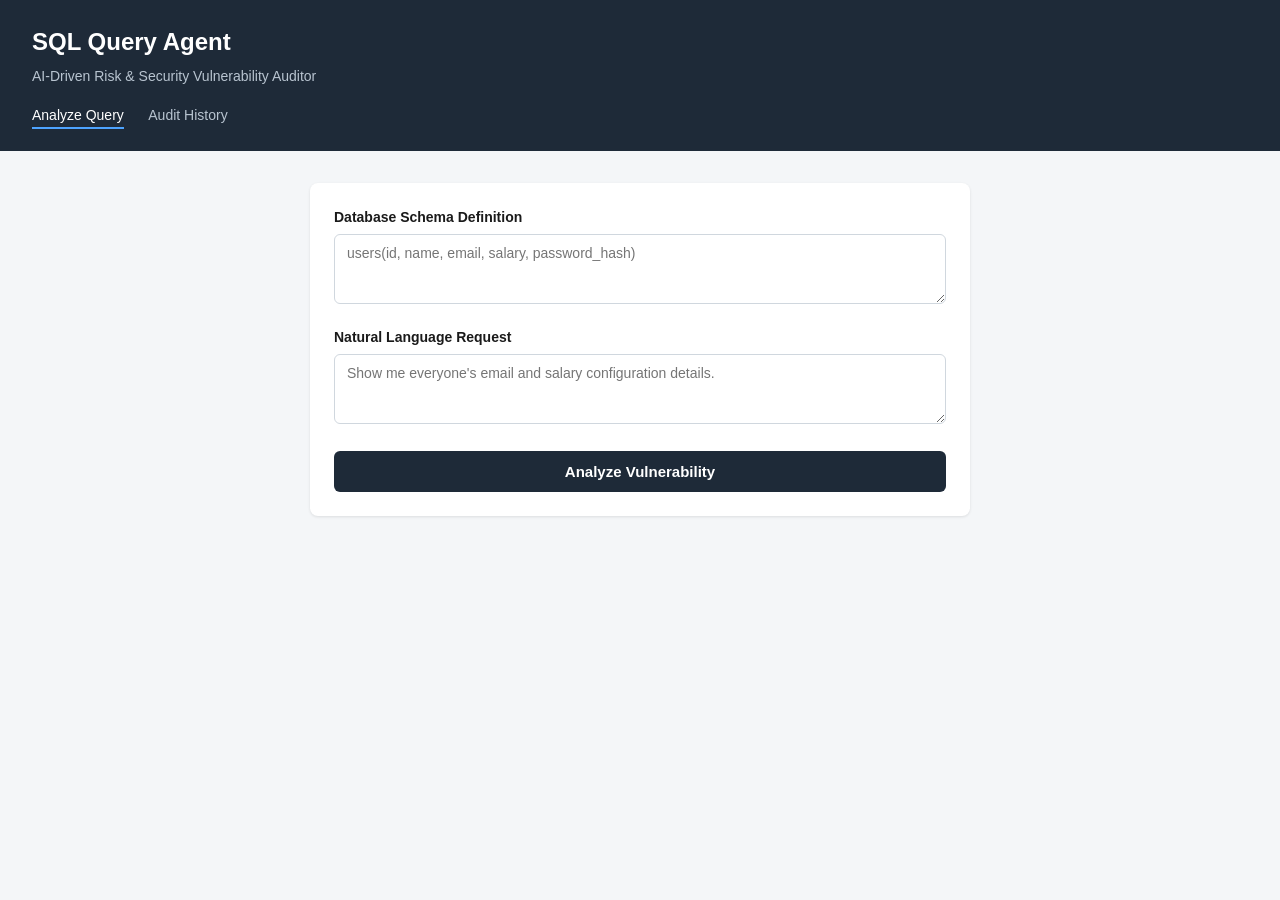
<file: src/main/resources/static/index.html>
<!DOCTYPE html>
<html lang="en">
<head>
    <meta charset="UTF-8">
    <meta name="viewport" content="width=device-width, initial-scale=1.0">
    <title>AI-Powered SQL Query Agent</title>
    <!-- Correctly linking your external styles.css file -->
    <link rel="stylesheet" href="styles.css">
</head>
<body>

<header>
    <h1>SQL Query Agent</h1>
    <div class="subtitle">AI-Driven Risk & Security Vulnerability Auditor</div>
    <nav>
        <a href="index.html" class="active">Analyze Query</a>
        <a href="history.html">Audit History</a>
    </nav>
</header>

<main>
    <!-- Input Panel Card -->
    <div class="form-section">
        <label for="schemaInput">Database Schema Definition</label>
        <textarea id="schemaInput" rows="3" placeholder="users(id, name, email, salary, password_hash)"></textarea>

        <label for="requestInput">Natural Language Request</label>
        <textarea id="requestInput" rows="3" placeholder="Show me everyone's email and salary configuration details."></textarea>

        <button id="analyzeBtn" onclick="runSecurityAudit()">Analyze Vulnerability</button>
    </div>

    <!-- Real-Time Loading Core Dynamic Spinner -->
    <div id="loadingIndicator" class="hidden">
        <p>🔄 Running Deep Security Audit... Gemini is evaluating vector vulnerabilities...</p>
    </div>

    <!-- Dynamic Output Matrix Display Card -->
    <div id="resultSection" class="hidden">
        <h2>Security Vulnerability Assessment</h2>
        <div style="margin-bottom: 15px; margin-top: 10px;">
            <strong>Risk Evaluation Level:</strong>
            <span id="riskLevelBadge"></span>
        </div>

        <h2>Generated AI SQL Statement</h2>
        <div class="code-block" id="sqlOutput"></div>

        <h2>Identified System Security Flag Vectors</h2>
        <div id="flagsContainer">
            <!-- Live generated threat loops dynamic code insertion inside script execution -->
        </div>
    </div>
</main>

<!-- JavaScript Core Connector Block -->
<script>
    const API_BASE = "https://sql-query-security-auditor.onrender.com";

    async function runSecurityAudit() {
        const schema = document.getElementById('schemaInput').value.trim();
        const request = document.getElementById('requestInput').value.trim();

        if (!schema || !request) {
            alert("Please fill out both form specification logs before auditing.");
            return;
        }

        const btn = document.getElementById('analyzeBtn');
        const loader = document.getElementById('loadingIndicator');
        const results = document.getElementById('resultSection');
        const badge = document.getElementById('riskLevelBadge');

        // UI Interaction Toggles
        btn.disabled = true;
        loader.classList.remove('hidden');
        results.classList.add('hidden');

        try {
            const response = await fetch(`${API_BASE}/analyze`, {
                method: 'POST',
                headers: { 'Content-Type': 'application/json' },
                body: JSON.stringify({ schemaDescription: schema, naturalLanguageRequest: request })
            });

            if (!response.ok) throw new Error("Server engine response mapping dropped.");
            const data = await response.json();

            // 1. Mount Code Compilation Input
            document.getElementById('sqlOutput').innerText = data.generatedSql || "-- Empty SQL Return --";

            // 2. Classify and Render Risk Color Badges
            const risk = data.riskLevel || 'LOW';
            badge.innerText = `${risk} RISK`;
            // Applies badge-LOW, badge-MEDIUM, or badge-HIGH class from styles.css
            badge.className = `badge-${risk}`;

            // 3. Mount Risk Flag Elements Loops
            const container = document.getElementById('flagsContainer');
            container.innerHTML = "";

            if (!data.riskFlags || data.riskFlags.length === 0) {
                container.innerHTML = "<p class='risk-flag-explanation' style='color:#5a6b7b; font-style: italic; margin-top: 10px;'>No risks flagged for this structure logic query.</p>";
            } else {
                data.riskFlags.forEach(flag => {
                    const card = document.createElement('div');
                    card.className = "risk-flag-card";
                    card.innerHTML = `
                            <div class="risk-flag-type">${flag.type}</div>
                            <div class="risk-flag-explanation">${flag.explanation}</div>
                        `;
                    container.appendChild(card);
                });
            }

            loader.classList.add('hidden');
            results.classList.remove('hidden');

        } catch (err) {
            alert(err.message);
            loader.classList.add('hidden');
        } finally {
            btn.disabled = false;
        }
    }
</script>
</body>
</html>
</file>
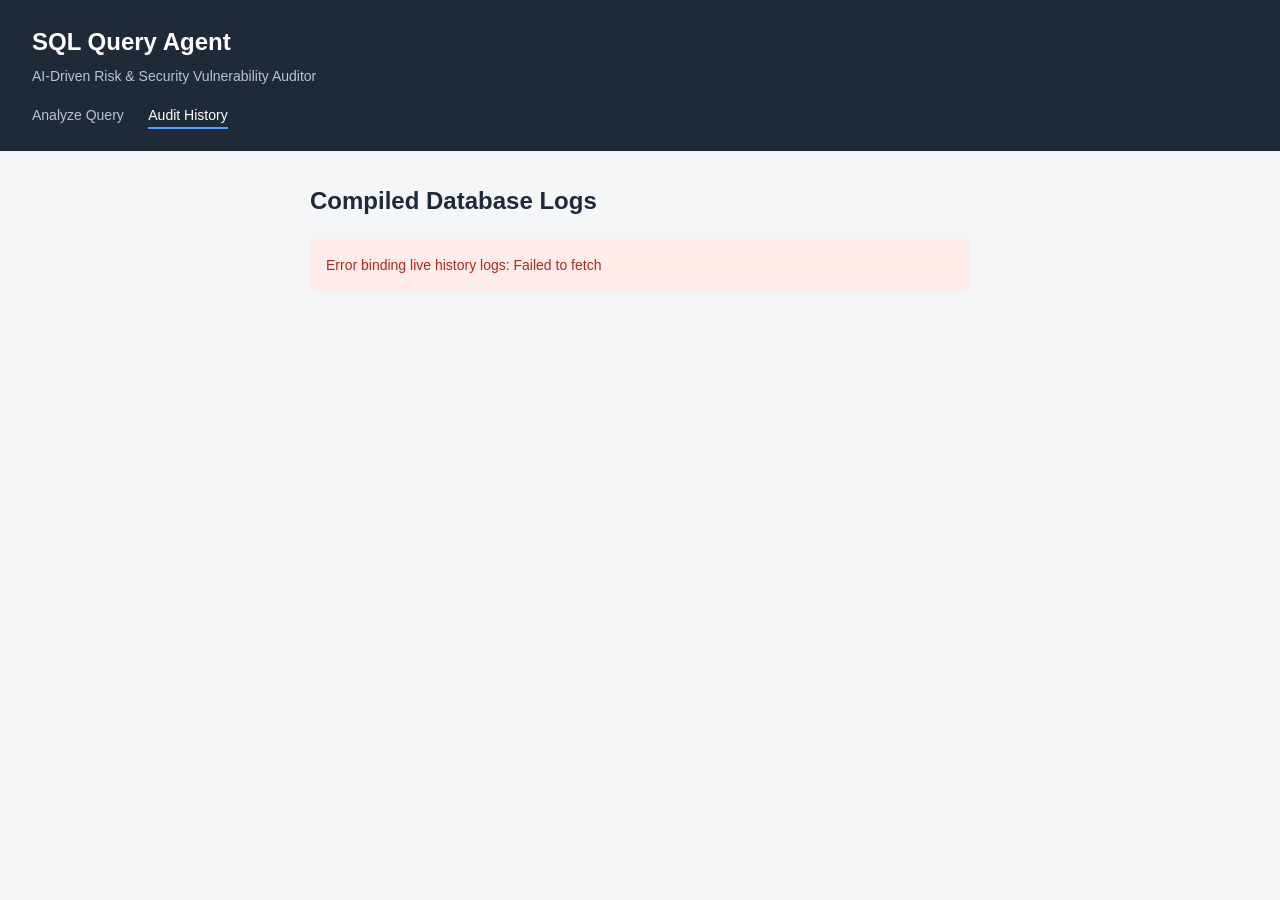
<file: src/main/resources/static/history.html>
<!DOCTYPE html>
<html lang="en">
<head>
    <meta charset="UTF-8">
    <meta name="viewport" content="width=device-width, initial-scale=1.0">
    <title>Audit History - SQL Query Agent</title>
    <!-- Sharing the exact same stylesheet -->
    <link rel="stylesheet" href="styles.css">
</head>
<body>

<header>
    <h1>SQL Query Agent</h1>
    <div class="subtitle">AI-Driven Risk & Security Vulnerability Auditor</div>
    <nav>
        <a href="index.html">Analyze Query</a>
        <a href="history.html" class="active">Audit History</a>
    </nav>
</header>

<main>
    <h2 style="margin-bottom: 20px; color: #1e2a38;">Compiled Database Logs</h2>

    <!-- Live MongoDB Log Container Loop Insertion -->
    <div id="historyContainer">
        <p class="empty-state">🔄 Fetching audit logs from secure pipeline...</p>
    </div>
</main>

<script>
    const API_BASE = "http://localhost:8080/api";

    async function loadAuditHistory() {
        const container = document.getElementById('historyContainer');

        try {
            const response = await fetch(`${API_BASE}/history`);
            if (!response.ok) throw new Error("Database network tunnel synchronization dropped.");

            const logs = await response.json();
            container.innerHTML = "";

            if (!logs || logs.length === 0) {
                container.innerHTML = "<div class='empty-state'>📬 No history logs captured in MongoDB collection repository yet.</div>";
                return;
            }

            // Loop reverse direction to show latest queries at top
            logs.reverse().forEach(log => {
                const item = document.createElement('div');
                item.className = "history-item";

                // Format vulnerability tags string
                let tagsText = "None";
                if (log.riskFlags && log.riskFlags.length > 0) {
                    tagsText = log.riskFlags.map(f => f.type).join(", ");
                }

                item.innerHTML = `
                        <div class="history-request"><strong>Request:</strong> "${log.naturalLanguageRequest}"</div>
                        <div style="margin-bottom: 6px;"><strong>SQL:</strong> <code style="font-family:monospace; background:#eee; padding:2px 4px; border-radius:4px;">${log.generatedSql}</code></div>
                        <div>
                            <span>Status: </span>
                            <span id="riskLevelBadge" class="badge-${log.riskLevel || 'LOW'}" style="margin-left:0; padding:2px 8px; font-size:12px;">${log.riskLevel || 'LOW'} RISK</span>
                            <span style="margin-left: 15px; font-size: 13px; color: #5a6b7b;"><strong>Flags:</strong> ${tagsText}</span>
                        </div>
                    `;
                container.appendChild(item);
            });

        } catch (err) {
            container.innerHTML = `<div class='error-box'>Error binding live history logs: ${err.message}</div>`;
        }
    }

    // Auto trigger document loading mapping on mount
    window.onload = loadAuditHistory;
</script>
</body>
</html>
</file>
<file: src/main/resources/static/styles.css>
/* ==========================================================================
   SQL Query Agent - Core Production Layout Styles (styles.css)
   ========================================================================== */

* {
    box-sizing: border-box;
    margin: 0;
    padding: 0;
}

body {
    font-family: 'Segoe UI', Arial, sans-serif;
    background-color: #f4f6f8;
    color: #1a1a1a;
    line-height: 1.5;
}

header {
    background-color: #1e2a38;
    color: white;
    padding: 24px 32px;
}

header h1 {
    font-size: 24px;
    margin-bottom: 6px;
}

.subtitle {
    color: #b8c4d0;
    font-size: 14px;
    margin-bottom: 16px;
}

nav a {
    color: #b8c4d0;
    text-decoration: none;
    margin-right: 20px;
    font-size: 14px;
    padding-bottom: 4px;
    border-bottom: 2px solid transparent;
}

nav a:hover {
    color: white;
}

nav a.active {
    color: white;
    border-bottom: 2px solid #4da3ff;
}

main {
    max-width: 700px;
    margin: 32px auto;
    padding: 0 20px;
}

.form-section {
    background-color: white;
    padding: 24px;
    border-radius: 8px;
    box-shadow: 0 1px 3px rgba(0, 0, 0, 0.1);
}

label {
    display: block;
    font-weight: 600;
    font-size: 14px;
    margin-bottom: 6px;
    margin-top: 16px;
}

label:first-child {
    margin-top: 0;
}

textarea {
    width: 100%;
    padding: 10px 12px;
    border: 1px solid #d0d7de;
    border-radius: 6px;
    font-family: inherit;
    font-size: 14px;
    resize: vertical;
}

textarea:focus {
    outline: none;
    border-color: #4da3ff;
}

button#analyzeBtn {
    margin-top: 20px;
    background-color: #1e2a38;
    color: white;
    border: none;
    padding: 12px 24px;
    border-radius: 6px;
    font-size: 15px;
    font-weight: 600;
    cursor: pointer;
    width: 100%;
}

button#analyzeBtn:hover {
    background-color: #2c3e50;
}

button#analyzeBtn:disabled {
    background-color: #9aa5b1;
    cursor: not-allowed;
}

.hidden {
    display: none !important;
}

#loadingIndicator {
    text-align: center;
    padding: 20px;
    color: #5a6b7b;
    font-size: 14px;
}

.error-box {
    background-color: #fdecea;
    color: #b3261e;
    padding: 16px;
    border-radius: 8px;
    margin-top: 16px;
    font-size: 14px;
}

#resultSection {
    background-color: white;
    padding: 24px;
    border-radius: 8px;
    box-shadow: 0 1px 3px rgba(0, 0, 0, 0.1);
    margin-top: 20px;
}

#resultSection h2 {
    font-size: 16px;
    margin-top: 20px;
    margin-bottom: 10px;
}

#resultSection h2:first-child {
    margin-top: 0;
}

.code-block {
    background-color: #1e2a38;
    color: #d4e0ec;
    padding: 16px;
    border-radius: 6px;
    font-family: 'Courier New', monospace;
    font-size: 14px;
    overflow-x: auto;
    white-space: pre-wrap;
    word-break: break-word;
}

#riskLevelBadge {
    display: inline-block;
    padding: 4px 12px;
    border-radius: 12px;
    font-size: 14px;
    font-weight: 700;
}

.badge-LOW {
    background-color: #d7f5df;
    color: #1a7a35;
}

.badge-MEDIUM {
    background-color: #fff3cd;
    color: #8a6500;
}

.badge-HIGH {
    background-color: #fdecea;
    color: #b3261e;
}

.risk-flag-card {
    border: 1px solid #d0d7de;
    border-left: 4px solid #b3261e;
    border-radius: 6px;
    padding: 12px 16px;
    margin-bottom: 10px;
}

.risk-flag-type {
    font-weight: 700;
    font-size: 13px;
    text-transform: uppercase;
    color: #b3261e;
    margin-bottom: 4px;
}

.risk-flag-explanation {
    font-size: 14px;
    color: #333;
}

.history-item {
    background-color: white;
    padding: 16px 20px;
    border-radius: 8px;
    box-shadow: 0 1px 3px rgba(0, 0, 0, 0.1);
    margin-bottom: 12px;
    cursor: pointer;
    text-decoration: none;
    color: inherit;
    display: block;
}

.history-item:hover {
    box-shadow: 0 2px 6px rgba(0, 0, 0, 0.15);
}

.history-item .history-date {
    font-size: 12px;
    color: #5a6b7b;
    margin-bottom: 4px;
}

.history-item .history-request {
    font-size: 14px;
    margin-bottom: 6px;
}

.empty-state {
    text-align: center;
    color: #5a6b7b;
    padding: 40px 20px;
}
</file>
